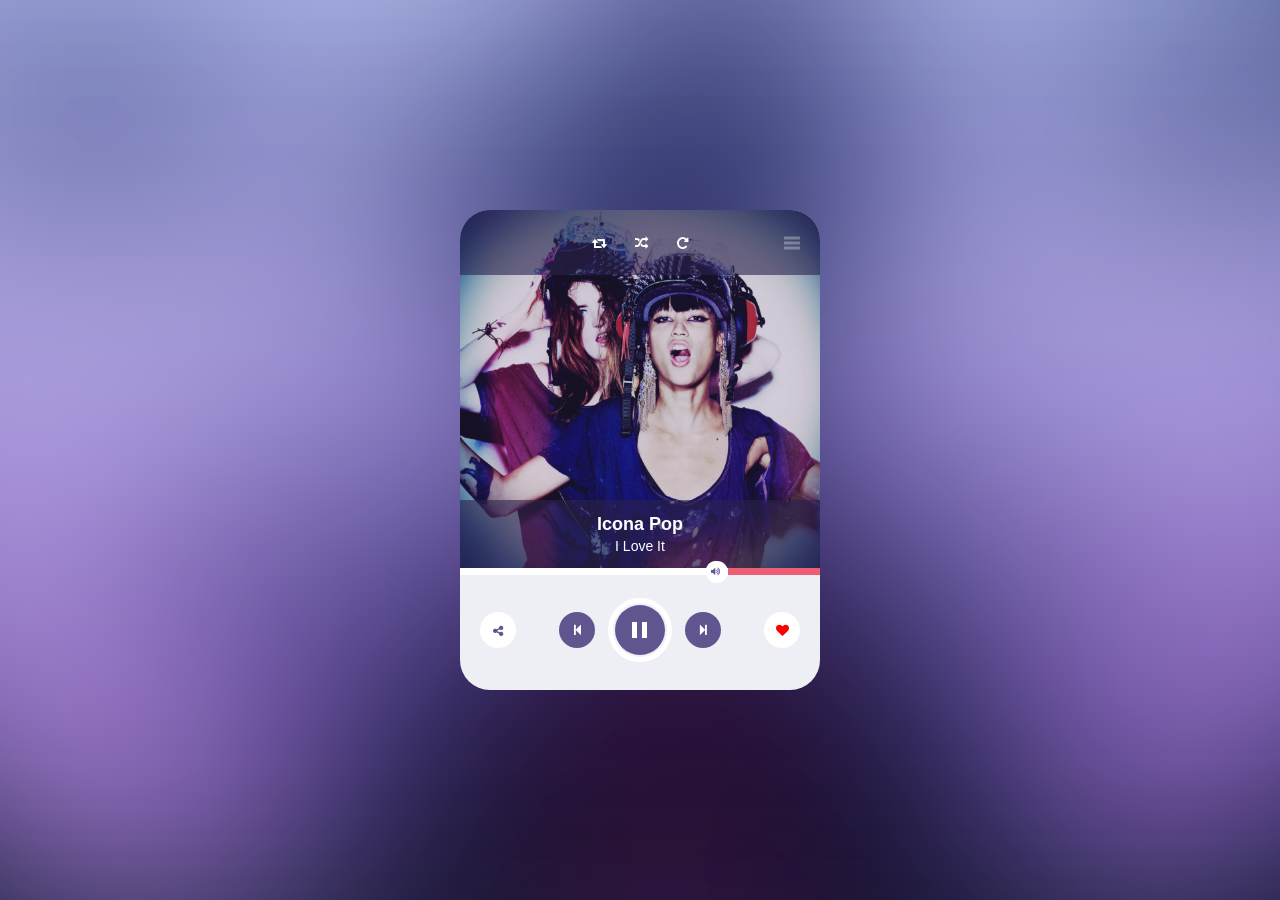
<file: index.html>
<!DOCTYPE html>
<html lang="en">
<head>
  <meta charset="UTF-8">
  <title>Icon pop player</title>

  <link rel="stylesheet" href="./font-awesome-4.7.0/css/font-awesome.min.css">
  <link rel="stylesheet" href="./">
  <script src="./jquery.min.js"></script>
  <link rel="stylesheet" href="perfect-scrollbqar.min.css">
</head>
<link rel="stylesheet" href="output.css">
<body>

<div class="app">
  <div class="widget-container" data-widget-container>
    <section class="player" data-player-view>
      <nav>
        <div class="nav-icons">
          <button>
            <span class="icon-loop"><i class="fa fa-retweet" aria-hidden="true"></i></span>
          </button>
          <button>
            <span class="icon-shuffle"><i class="fa fa-random" aria-hidden="true"></i></span>
          </button>
          <button>
            <span class="icon-refresh"><i class="fa fa-repeat" aria-hidden="true"></i></span>
          </button>
        </div>
        <button class="menu-toggle" data-playlist-open></button>
      </nav>
      <div class="player-main">
        <div class="now-playing">
          <h1 data-current-artist>Icona Pop</h1>
          <h2 data-current-title>Still Don't Know</h2>
        </div>
      </div>
      <div class="track-controls">
        <div class="volume-control">
          <div class="range-left">
            <span class="icon-audio"><i class="fa fa-volume-up" aria-hidden="true"></i></span>
          </div>
        </div>
        <button class="social-action-button">
          <span class="icon-share"><i class="fa fa-share-alt" aria-hidden="true"></i></span>
        </button>

        <div class="playback-controls">
          <button class="prev" data-prev>
            <span class="icon-prev"><i class="fa fa-step-backward" aria-hidden="true"></i></span>
          </button>

          <div class="play-pause-container">
            <button class="play-pause" data-play-pause>
            </button>
          </div>

          <button class="next" data-next>
            <span class="icon-next"><i class="fa fa-step-forward" aria-hidden="true"></i></span>
          </button>
        </div>

        <button class="social-action-button">
          <span class="icon-heart"><i class="fa fa-heart" aria-hidden="true"></i></span>
        </button>
      </div>
    </section>
    <section class="playlist" data-playlist-view>
      <nav>
        <button class="icon-back" data-playlist-close><i class="fa fa-reply" aria-hidden="true"></i></button>
        <h2>Playlist</h2>
      </nav>
    </section>
  </div>
</div>
<script src="perfect-scrollbar.jquery.min.js"></script>
<script src="./index.js"></script>
</body>
</html>
</file>
<file: output.css>
.player nav .menu-toggle, .player nav .nav-icons button, .track-controls button, .playlist nav button {
  appearance: none;
  border: none;
  padding: 0;
  background: none; }

.track-controls .social-action-button, .playlist nav button {
  width: 36px;
  height: 36px;
  background: #fff; }

html, body {
  margin: 0;
  padding: 0;
  font-family: Rambla, sans-serif; }

.player-main .now-playing h1, .player-main .now-playing h2 {
  user-select: none;
  margin: 0;
  text-align: center;
  color: #fff; }

.track-controls .prev, .track-controls .next {
  width: 36px;
  height: 36px;
  background: #60558f;
  font-size: 12px;
  color: #fff; }

.player {
  height: 480px;
  width: 360px;
  background: #eeeff5;
  border-radius: 30px;
  position: relative; }
  .player nav {
    background: rgba(42, 34, 77, 0.6);
    width: 100%;
    position: absolute;
    z-index: 2;
    height: 65px;
    display: flex;
    flex-flow: row nowrap;
    justify-content: center;
    align-items: center;
    border-radius: 30px 30px 0 0; }
    .player nav .menu-toggle {
      position: absolute;
      width: 16px;
      cursor: pointer;
      height: 13px;
      top: 50%;
      transform: translateY(-50%);
      right: 20px;
      opacity: 0.3;
      border-top: 3px solid #fff;
      border-bottom: 3px solid #fff; }
      .player nav .menu-toggle:before {
        content: '';
        position: absolute;
        top: 2px;
        left: 0;
        width: 100%;
        border-top: 3px solid #fff; }
    .player nav .nav-icons button {
      cursor: pointer;
      position: relative; }
      .player nav .nav-icons button span {
        color: #fff; }
      .player nav .nav-icons button:not(:last-of-type) {
        margin-right: 25px; }

.track-controls {
  height: 120px;
  display: flex;
  flex-flow: row nowrap;
  justify-content: space-between;
  align-items: center;
  padding: 0 20px;
  border-radius: 0 0 30px 30px;
  position: relative; }
  .track-controls button {
    border-radius: 50%;
    cursor: pointer;
    transition: .3s all; }
  .track-controls .social-action-button:hover {
    box-shadow: 0 0 6px rgba(51, 51, 51, 0.2); }
  .track-controls .social-action-button .icon-share {
    font-size: 12px;
    color: #60558f; }
  .track-controls .social-action-button .icon-heart {
    font-size: 13px;
    color: #ed5e74; }
  .track-controls .volume-control {
    position: absolute;
    width: 100%;
    top: -2px;
    left: 0;
    height: 7px;
    background: #fff; }
    .track-controls .volume-control .range-left {
      position: absolute;
      width: 92px;
      height: 7px;
      right: 0;
      background: #ed5e74; }
      .track-controls .volume-control .range-left .icon-audio {
        left: -22px;
        position: absolute;
        font-size: 10px;
        cursor: move;
        cursor: grab;
        color: #60558f;
        top: 50%;
        transform: translateY(-50%);
        width: 22px;
        height: 22px;
        background: #fff;
        border-radius: 50%; }
        .track-controls .volume-control .range-left .icon-audio:before {
          position: absolute;
          left: 50%;
          top: 50%;
          transform: translate(-50%, -50%); }
  .track-controls .playback-controls {
    display: flex;
    flex-flow: row nowrap;
    justify-content: space-around;
    align-items: center; }
  .track-controls .prev-icon {
    width: 20px;
    height: 20px;
    display: block;
    margin: 0 auto;
    position: relative; }
  .track-controls .play-pause-container {
    width: 64px;
    height: 64px;
    border: 5px solid #fff;
    border-radius: 50%;
    margin: 0 13px;
    display: flex;
    justify-content: center;
    align-items: center; }
    .track-controls .play-pause-container .play-pause {
      width: 50px;
      height: 50px;
      background: #60558f;
      display: block;
      margin: 2px;
      position: relative;
      overflow: hidden; }
      .track-controls .play-pause-container .play-pause.paused::after {
        left: 60px;
        opacity: 0;
        width: 0; }
      .track-controls .play-pause-container .play-pause.paused::before {
        left: 50%;
        opacity: 1;
        border-left: 16px solid #fff; }
    .track-controls .play-pause-container .play-pause::before {
      position: absolute;
      left: -10px;
      top: 50%;
      transform: translate(-50%, -50%);
      content: '';
      width: 0;
      height: 0;
      opacity: 0;
      transition: .3s all;
      border-top: 10.66667px solid transparent;
      border-left: 0 solid #fff;
      border-bottom: 10.66667px solid transparent; }
    .track-controls .play-pause-container .play-pause::after {
      height: 16px;
      width: 16px;
      position: absolute;
      left: 50%;
      top: 50%;
      transform: translate(-50%, -50%);
      content: '';
      transition: .3s all;
      opacity: 1;
      background-size: 10px 100%;
      background-image: linear-gradient(to right, #fff, #fff 50%, #60558f 50%, #60558f); }

.playlist {
  height: 480px;
  width: 360px;
  display: none;
  z-index: 10;
  top: 0;
  padding: 20px 26px 45px;
  background: #eeeff5;
  border-radius: 30px;
  position: absolute; }
  .playlist nav {
    margin-bottom: 27px;
    position: relative;
    height: 36px; }
    .playlist nav button {
      position: absolute;
      left: 0;
      z-index: 10;
      top: 50%;
      transform: translateY(-50%);
      border-radius: 50%;
      cursor: pointer;
      transition: .3s all;
      font-size: 13px;
      color: #60558f; }
      .playlist nav button:hover {
        box-shadow: 0 0 6px rgba(51, 51, 51, 0.2); }
    .playlist nav h2 {
      text-align: center;
      font-size: 18px;
      margin: 0;
      width: 100%;
      position: absolute;
      top: 50%;
      transform: translateY(-50%);
      color: #60558f; }
  .playlist .song-list {
    height: 360px;
    position: relative;
    overflow-y: hidden; }
  .playlist .song-list::after {
    position: absolute;
    content: '';
    bottom: -110%;
    width: 100%;
    background: linear-gradient(to top, #eeeff5, transparent);
    height: 50px; }
  .playlist .song-element {
    width: 280px;
    padding: 24px 0;
    display: flex;
    flex-flow: row nowrap;
    justify-content: space-between;
    align-items: center; }
    .playlist .song-element:first-child {
      padding-top: 0; }
    .playlist .song-element .other-data {
      color: #78747f;
      font-size: 12px; }
    .playlist .song-element .icons-container span {
      font-size: 14px;
      cursor: pointer; }
    .playlist .song-element .icons-container .icon-heart {
      color: #ed5e74; }
    .playlist .song-element .icons-container .icon-share {
      margin-right: 13px;
      color: #60558f; }
    .playlist .song-element .track-title {
      display: block;
      color: #2f1a4b;
      font-size: 16px;
      margin-top: 2px; }
    .playlist .song-element:not(:last-of-type) {
      border-bottom: 1px solid #d3d5de; }
    .playlist .song-element .song-info-container:hover {
      cursor: pointer; }
      .playlist .song-element .song-info-container:hover .track-title {
        text-decoration: underline; }

body {
  background: url(./images/appPlayerBackground.png) no-repeat 0/cover; }

* {
  box-sizing: border-box; }

*::before {
  box-sizing: border-box; }

*::after {
  box-sizing: border-box; }

.app {
  width: 100vw;
  height: 100vh;
  display: flex;
  justify-content: center;
  align-items: center;
  position: relative; }

.widget-container {
  height: 480px;
  width: 360px;
  overflow: hidden;
  position: relative; }

.player-main {
  position: relative;
  background-image: linear-gradient(rgba(84, 66, 130, 0.26), rgba(84, 66, 130, 0.26)), url(./images/albumBackground.png);
  background-repeat: no-repeat;
  background-position: center;
  background-size: cover;
  height: 360px;
  width: 100%;
  border-radius: 30px 30px 0 0; }
  .player-main .now-playing {
    position: absolute;
    width: 100%;
    background: rgba(42, 34, 77, 0.6);
    padding: 16px 0;
    bottom: 0; }
    .player-main .now-playing h1 {
      font-size: 18px;
      line-height: 16px;
      margin-bottom: 6px;
      font-weight: 700; }
    .player-main .now-playing h2 {
      font-size: 14px;
      font-weight: 500; }

.icon-heart::before {
  font-size: 16px; }

.fa-volume-up {
  background-color: #fff;
  position: absolute;
  border: 5px solid #fff;
  border-radius: 30px; }

.fa-heart:before {
  padding: 10px;
  color: red; }

.fa-share-alt:before {
  color: #60558f; }

/*# sourceMappingURL=output.css.map */
</file>
<file: perfect-scrollbqar.min.css>
/* perfect-scrollbar v0.6.16 */
.ps-container {
    -ms-touch-action: auto;
    touch-action: auto;
    overflow: hidden !important;
    -ms-overflow-style: none
}

@supports (-ms-overflow-style: none) {
    .ps-container {
        overflow: auto !important
    }
}

@media screen and (-ms-high-contrast: active), (-ms-high-contrast: none) {
    .ps-container {
        overflow: auto !important
    }
}

.ps-container.ps-active-x > .ps-scrollbar-x-rail, .ps-container.ps-active-y > .ps-scrollbar-y-rail {
    display: block;
    background-color: transparent
}

.ps-container.ps-in-scrolling.ps-x > .ps-scrollbar-x-rail {
    background-color: #eee;
    opacity: .9
}

.ps-container.ps-in-scrolling.ps-x > .ps-scrollbar-x-rail > .ps-scrollbar-x {
    background-color: #999;
    height: 11px
}

.ps-container.ps-in-scrolling.ps-y > .ps-scrollbar-y-rail {
    background-color: #eee;
    opacity: .9
}

.ps-container.ps-in-scrolling.ps-y > .ps-scrollbar-y-rail > .ps-scrollbar-y {
    background-color: #999;
    width: 11px
}

.ps-container > .ps-scrollbar-x-rail {
    display: none;
    position: absolute;
    opacity: 0;
    -webkit-transition: background-color .2s linear, opacity .2s linear;
    -o-transition: background-color .2s linear, opacity .2s linear;
    -moz-transition: background-color .2s linear, opacity .2s linear;
    transition: background-color .2s linear, opacity .2s linear;
    bottom: 0px;
    height: 15px
}

.ps-container > .ps-scrollbar-x-rail > .ps-scrollbar-x {
    position: absolute;
    background-color: #aaa;
    -webkit-border-radius: 6px;
    -moz-border-radius: 6px;
    border-radius: 6px;
    -webkit-transition: background-color .2s linear, height .2s linear, width .2s ease-in-out, -webkit-border-radius .2s ease-in-out;
    transition: background-color .2s linear, height .2s linear, width .2s ease-in-out, -webkit-border-radius .2s ease-in-out;
    -o-transition: background-color .2s linear, height .2s linear, width .2s ease-in-out, border-radius .2s ease-in-out;
    -moz-transition: background-color .2s linear, height .2s linear, width .2s ease-in-out, border-radius .2s ease-in-out, -moz-border-radius .2s ease-in-out;
    transition: background-color .2s linear, height .2s linear, width .2s ease-in-out, border-radius .2s ease-in-out;
    transition: background-color .2s linear, height .2s linear, width .2s ease-in-out, border-radius .2s ease-in-out, -webkit-border-radius .2s ease-in-out, -moz-border-radius .2s ease-in-out;
    bottom: 2px;
    height: 6px
}

.ps-container > .ps-scrollbar-x-rail:hover > .ps-scrollbar-x, .ps-container > .ps-scrollbar-x-rail:active > .ps-scrollbar-x {
    height: 11px
}

.ps-container > .ps-scrollbar-y-rail {
    display: none;
    position: absolute;
    opacity: 0;
    -webkit-transition: background-color .2s linear, opacity .2s linear;
    -o-transition: background-color .2s linear, opacity .2s linear;
    -moz-transition: background-color .2s linear, opacity .2s linear;
    transition: background-color .2s linear, opacity .2s linear;
    right: 0;
    width: 15px
}

.ps-container > .ps-scrollbar-y-rail > .ps-scrollbar-y {
    position: absolute;
    background-color: #aaa;
    -webkit-border-radius: 6px;
    -moz-border-radius: 6px;
    border-radius: 6px;
    -webkit-transition: background-color .2s linear, height .2s linear, width .2s ease-in-out, -webkit-border-radius .2s ease-in-out;
    transition: background-color .2s linear, height .2s linear, width .2s ease-in-out, -webkit-border-radius .2s ease-in-out;
    -o-transition: background-color .2s linear, height .2s linear, width .2s ease-in-out, border-radius .2s ease-in-out;
    -moz-transition: background-color .2s linear, height .2s linear, width .2s ease-in-out, border-radius .2s ease-in-out, -moz-border-radius .2s ease-in-out;
    transition: background-color .2s linear, height .2s linear, width .2s ease-in-out, border-radius .2s ease-in-out;
    transition: background-color .2s linear, height .2s linear, width .2s ease-in-out, border-radius .2s ease-in-out, -webkit-border-radius .2s ease-in-out, -moz-border-radius .2s ease-in-out;
    right: 2px;
    width: 6px
}

.ps-container > .ps-scrollbar-y-rail:hover > .ps-scrollbar-y, .ps-container > .ps-scrollbar-y-rail:active > .ps-scrollbar-y {
    width: 11px
}

.ps-container:hover.ps-in-scrolling.ps-x > .ps-scrollbar-x-rail {
    background-color: #eee;
    opacity: .9
}

.ps-container:hover.ps-in-scrolling.ps-x > .ps-scrollbar-x-rail > .ps-scrollbar-x {
    background-color: #999;
    height: 11px
}

.ps-container:hover.ps-in-scrolling.ps-y > .ps-scrollbar-y-rail {
    background-color: #eee;
    opacity: .9
}

.ps-container:hover.ps-in-scrolling.ps-y > .ps-scrollbar-y-rail > .ps-scrollbar-y {
    background-color: #999;
    width: 11px
}

.ps-container:hover > .ps-scrollbar-x-rail, .ps-container:hover > .ps-scrollbar-y-rail {
    opacity: .6
}

.ps-container:hover > .ps-scrollbar-x-rail:hover {
    background-color: #eee;
    opacity: .9
}

.ps-container:hover > .ps-scrollbar-x-rail:hover > .ps-scrollbar-x {
    background-color: #999
}

.ps-container:hover > .ps-scrollbar-y-rail:hover {
    background-color: #eee;
    opacity: .9
}

.ps-container:hover > .ps-scrollbar-y-rail:hover > .ps-scrollbar-y {
    background-color: #999
}
</file>
